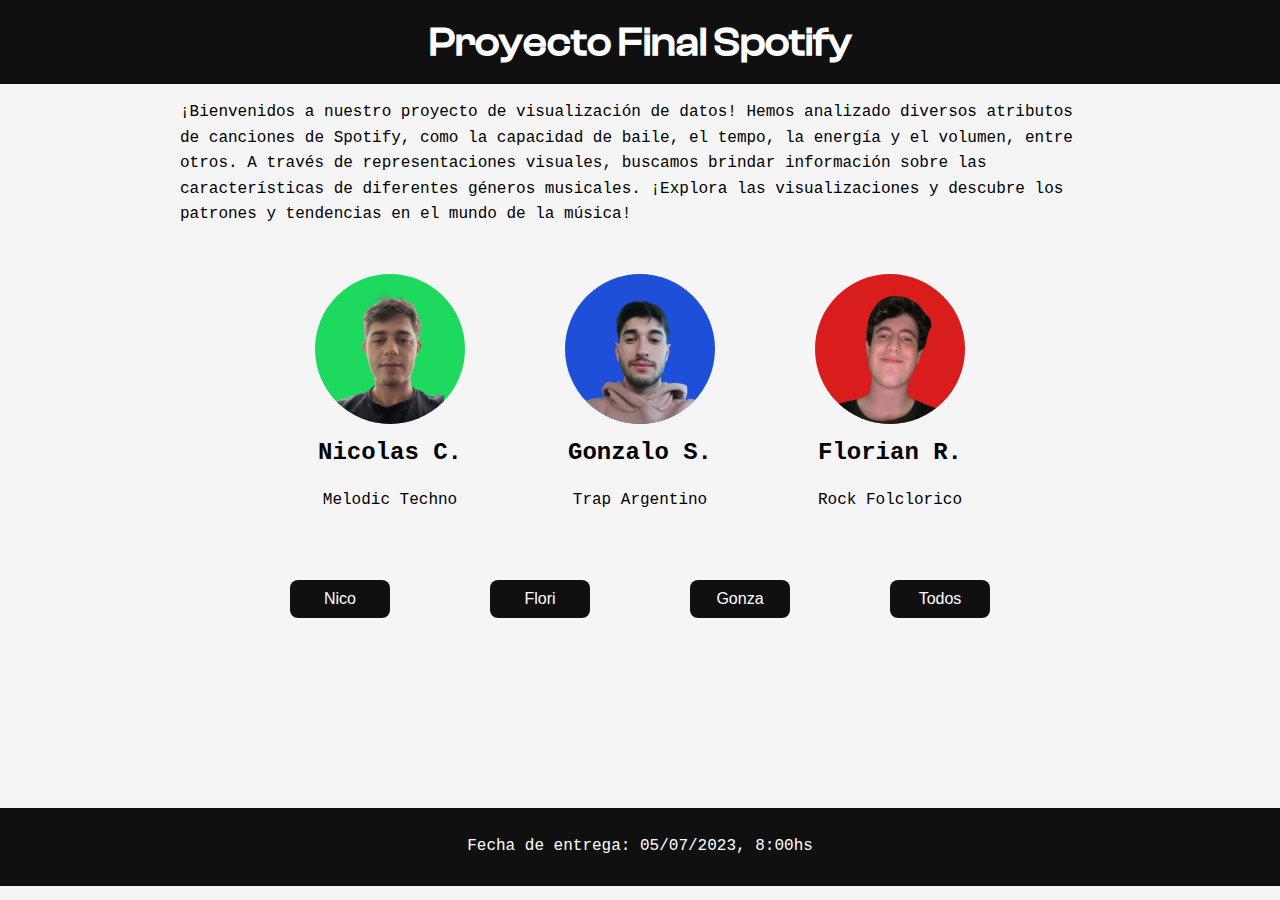
<file: frontend/index.html>
<!DOCTYPE html>
<html lang="es">
<head>
    <meta charset="UTF-8">
    <meta name="viewport" content="width=device-width, initial-scale=1.0">
    <title>Proyecto Final Integrador - Spotify: Ensayo visual con datos</title>
    <link rel="stylesheet" type="text/css" href="style.css">
    <script src="https://d3js.org/d3.v7.js"></script>
    <script src="radarChart.js"></script>
</head>
<body>
    <header>
        <h1>Proyecto Final Spotify</h1>
       
    </header>
    <section>
        <p class="intro">
            ¡Bienvenidos a nuestro proyecto de visualización de datos! Hemos analizado diversos atributos de canciones de Spotify, como la capacidad de baile, el tempo, la energía y el volumen, entre otros. A través de representaciones visuales, buscamos brindar información sobre las características de diferentes géneros musicales. ¡Explora las visualizaciones y descubre los patrones y tendencias en el mundo de la música!
        </p>
        <div class="members">
            <div class="member">
               <!-- background color green of the image-->
               <!-- make the image smaller -->
                <img style="background-color: #1dd95d;" src="../img/nico.png" alt="Member 1">

                <h2>Nicolas C.</h2>
                <p>Melodic Techno</p>
            </div>
            <div class="member">
                 <!-- background color blue of the image-->
                <img style="background-color: #1d4fd9;" src="../img/gonza.png" alt="Member 2">
                <h2>Gonzalo S.</h2>
                <p>Trap Argentino</p>
            </div>
            <div class="member">
                <!-- background color red of the image-->
                <img style="background-color: #d91d1d;" src="../img/flori.png" alt="Member 3">
                <h2>Florian R.</h2>
                <p>Rock Folclorico</p>
            </div>
        </div>
        <div id="buttons">
            <button onclick="update('nico')">Nico</button>
            <button onclick="update('flori')">Flori</button>
            <button onclick="update('gonza')">Gonza</button>
            <button onclick="update('todos')">Todos</button>
          </div>
    <div id="visualization" style="width: 100%; height: 100%;"></div>
    <div class="radarChart"></div>
    <script>
			var data = [[{'axis': 'danceability', 'value': 0.58465}, {'axis': 'energy', 'value': 0.7542}, {'axis': 'loudness', 'value': 0.882063069255886}, {'axis': 'valence', 'value': 0.72105}, {'axis': 'tempo', 'value': 0.5813314454691259}], [{'axis': 'danceability', 'value': 0.67225}, {'axis': 'energy', 'value': 0.78715}, {'axis': 'loudness', 'value': 0.8260268087300224}, {'axis': 'valence', 'value': 0.16752499999999998}, {'axis': 'tempo', 'value': 0.44789620088211707}], [{'axis': 'danceability', 'value': 0.49285000000000007}, {'axis': 'energy', 'value': 0.195473}, {'axis': 'loudness', 'value': 0.4480838632067366}, {'axis': 'valence', 'value': 0.35995}, {'axis': 'tempo', 'value': 0.4303185979684576}]]
			RadarChart(".radarChart", data);
		</script>


    </section>
    <footer>
        <p>Fecha de entrega: 05/07/2023, 8:00hs</p>
    </footer>
    <script src="cluster.js"></script>
</body>
</html>
</file>
<file: frontend/style.css>
/* add custom font form computer*/
@font-face {
    font-family: 'clash-display-regular';
    src: url('../fonts/ClashDisplay-Regular.otf') format('truetype');
}
@font-face {
    font-family: 'clash-display-medium';
    src: url('../fonts/ClashDisplay-Medium.otf') format('truetype');
}


body {
    font-family:'Courier New', Courier, monospace;
    background-color: #f5f5f5;
    margin: 0;
    padding: 0;
    line-height: 1.6;
}

header {
    background-color: #101010;
    color: #fff;
    padding: 10px 0;
    text-align: center;

}

body header h1{
    font-family: 'clash-display-medium', sans-serif;
    font-size: 2.5rem;
    margin: 0;
}

h1, h2 {
    margin: 0;
}

h3 {
    color: #333;
}


p.intro{
    padding: 0 180px;
}

section {
    /* width: 80%; Sets the width to 80% of the parent element */
    margin: 0 auto; /* Centers the container horizontally */
    /* padding: 20px; Gives the content inside the container a 20px padding all around
    background-color: #f5f5f5; /* Sets the background color to a light grey */
    /* border-radius: 5px; Gives the container slightly rounded corners */ 
    

}

.members {
    display: flex;
    justify-content: center;
    margin-bottom: 20px;
}

.member {
    display: flex;
    flex-direction: column;
    align-items: center;
    text-align: center;
    margin: 30px 50px;
}

.member img {
    width: 150px;
    height: 150px;
    object-fit: contain;
    border-radius: 50%;
    margin-bottom: 10px;
}

footer {
    background-color: #101010;
    color: #fff;
    text-align: center;
    padding: 10px 0;
    position: relative;
    width: 100%;
    bottom: -10;
}

#visualization {
    display: flex;
    justify-content: center;
    align-items: center;
    height: 400px;
    /* border: 1px solid #ccc; */
}
.radarChart{
    display: flex;
    justify-content: center;
    align-items: center;
    height: 400px;
    
    /* border: 1px solid #ccc; */
}
div.radarChart{
    margin-top: 20px;
    margin-bottom: 120px;
}

#buttons {
    display: flex;
    flex-direction: row;
    justify-content: center;
    gap: 100px;
    width: 100%;
    margin-bottom: 50px;
}

button {
    background-color: #101010;
    border: none;
    color: white;
    padding: 10px 20px;
    text-align: center;
    text-decoration: none;
    display: inline-block;
    font-size: 16px;
    transition-duration: 0.4s;
    cursor: pointer;
    border-radius: 8px;
    width: 100px;
}

button:hover {
    background-color: white;
    color: black;
    border: 2px solid #101010;
}

/* div.tooltip {
    position: absolute;
    text-align: center;
    width: 80px;
    height: 28px;
    padding: 2px;
    font: 12px sans-serif;
    background: lightsteelblue;
    border: 0px;
    border-radius: 8px;
    pointer-events: none;
  } */

  .tooltiptest {
    position: absolute;
    z-index: 1000;  /* Add a high z-index */
    background-color: rgba(0, 0, 0, 0.969); /* Add a background color */
    padding: 10px; /* Add some padding */
    color: white; /* Add a text color */
    border-radius: 8px; /* Rounded corners */
}
  
.legend {
    font-family: 'Raleway', sans-serif;
    fill: #333333;
}

.tooltip {
    fill: #333333;
}

.radarChart {
    width: 100%;
    height: 100%;
    margin: 0 auto;
    display: flex;
    justify-content: center;
    align-items: center;
}
</file>
